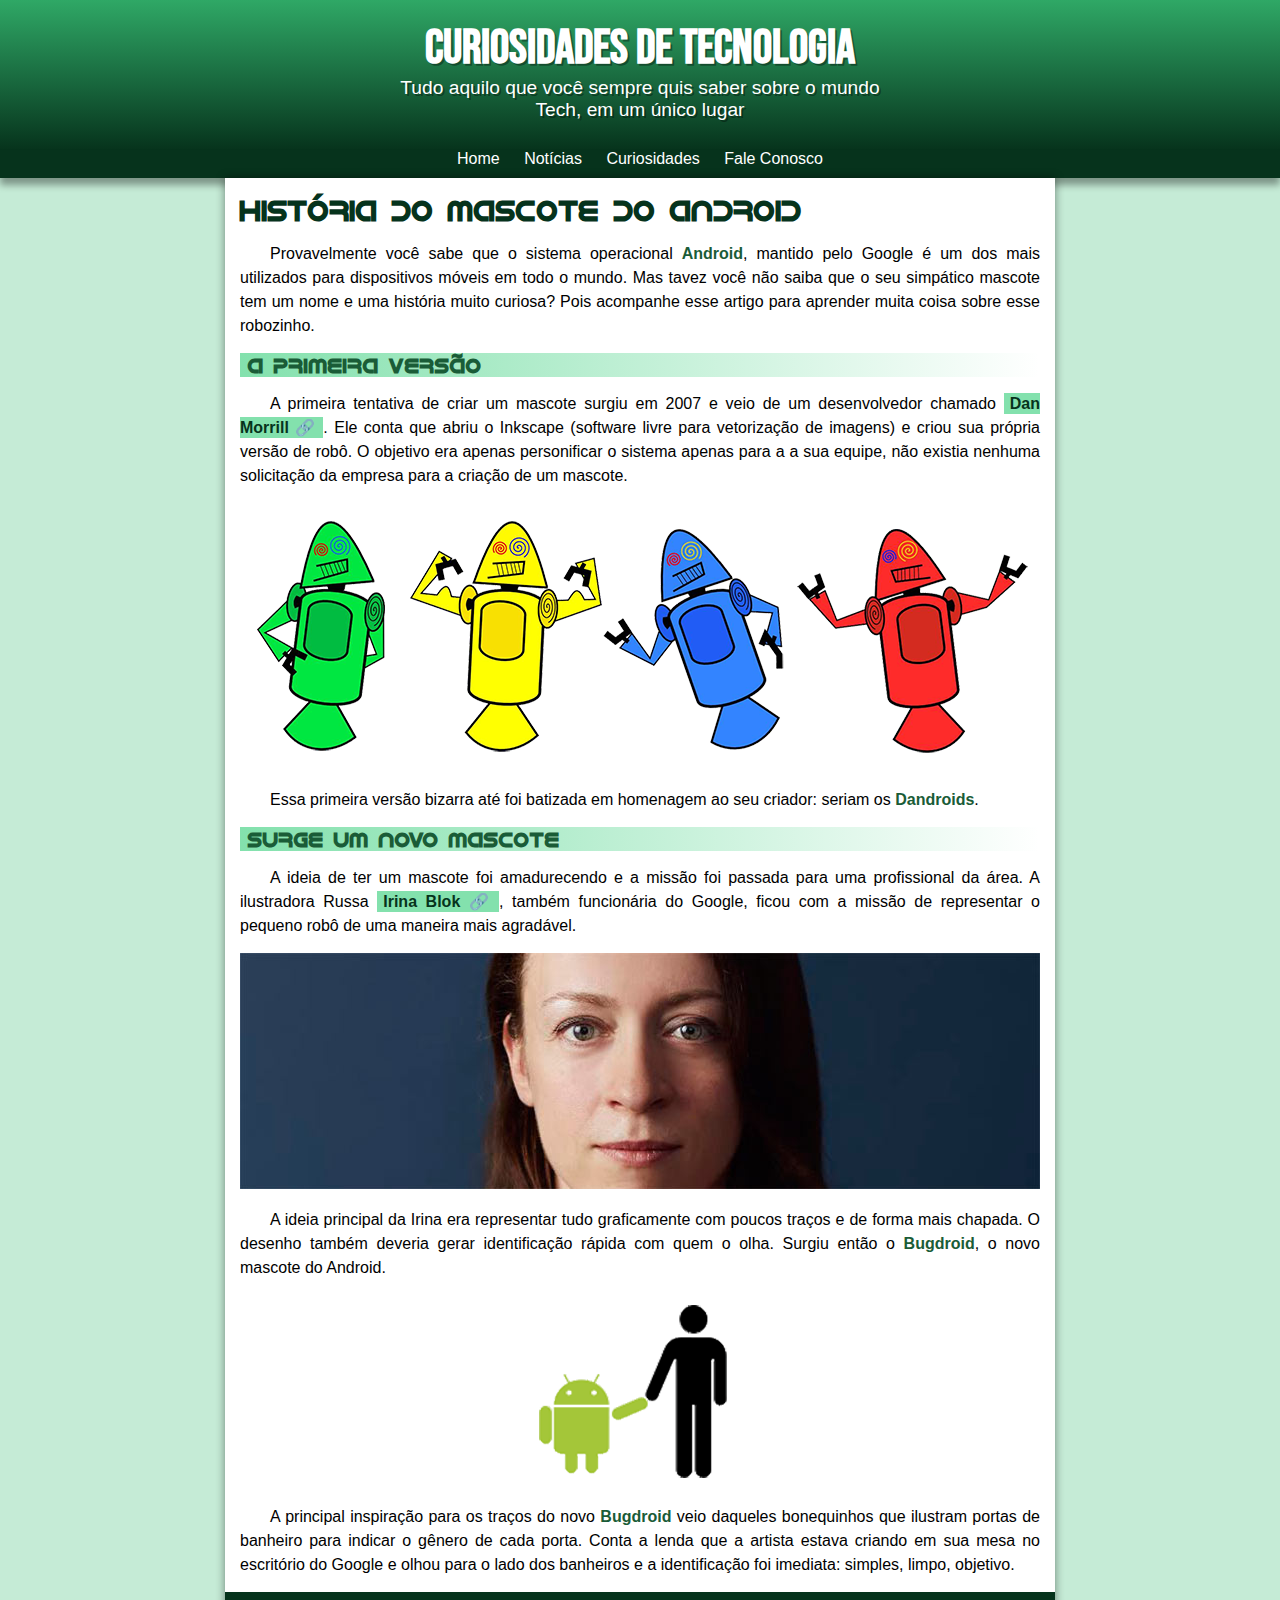
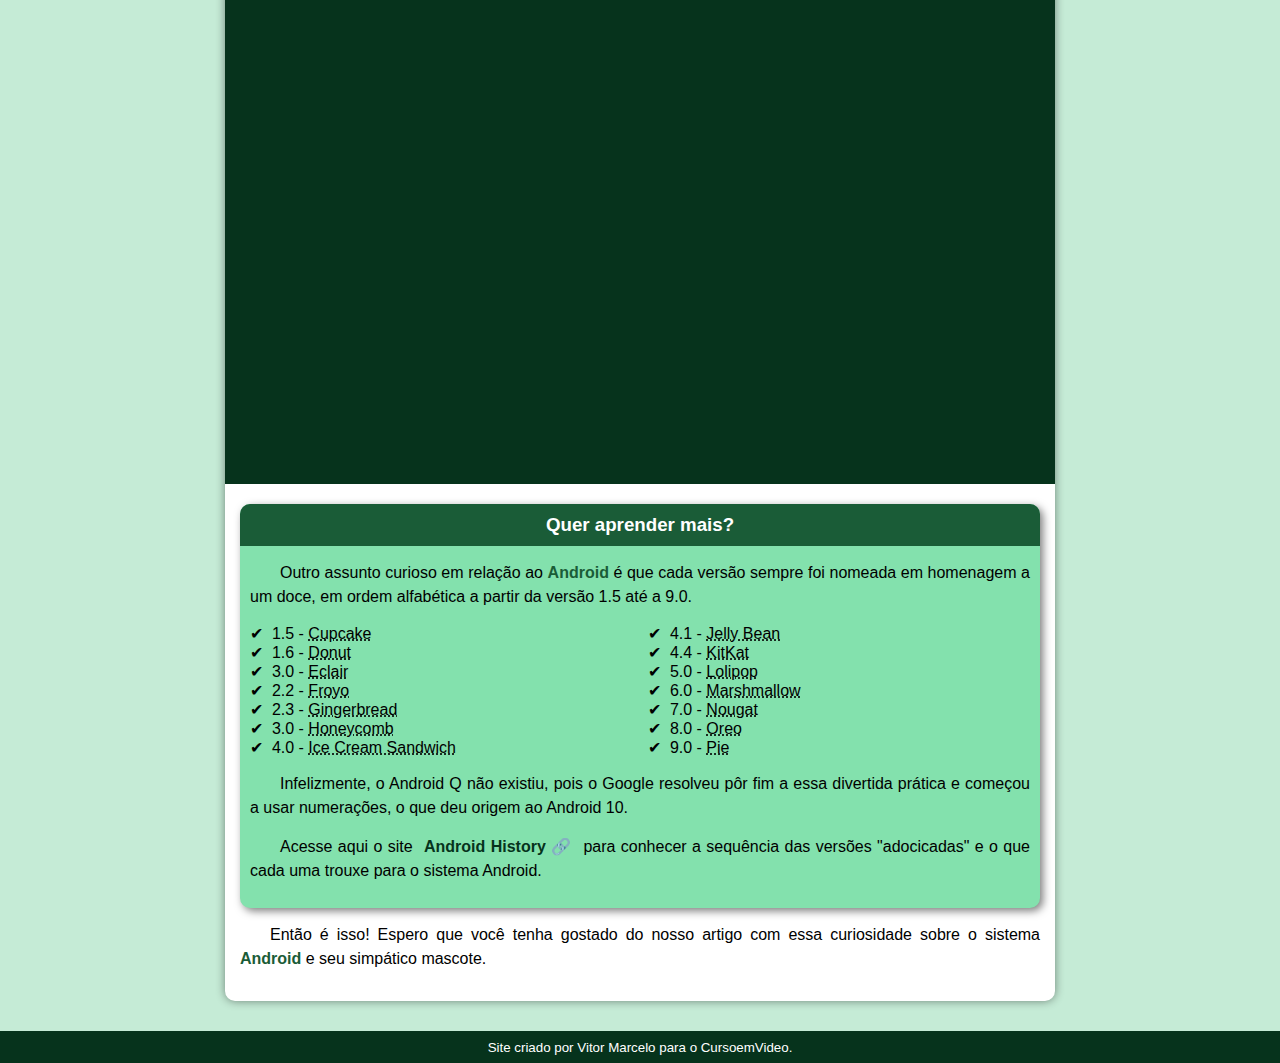
<file: Desafios/Desafio 10/index.html>
<!DOCTYPE html>
<html lang="pt-br">
<head>
    <meta charset="UTF-8">
    <meta http-equiv="X-UA-Compatible" content="IE=edge">
    <meta name="viewport" content="width=device-width, initial-scale=1.0">
    <link rel="stylesheet" href="style/style.css">
    <link rel="shortcut icon" href="imagens/favicon.ico" type="image/x-icon">
    <title>Como surgiu o mascote do Android?</title>
</head>
<body>
    <header>
        <h1>Curiosidades de Tecnologia</h1>
        <p>Tudo aquilo que você sempre quis saber sobre o mundo Tech, em um único lugar</p>
    </header>
    <nav>
        <a href="@">Home</a>
        <a href="@">Notícias</a>
        <a href="@">Curiosidades</a>
        <a href="@">Fale Conosco</a>
    </nav>
    <main>
        <h1>História do Mascote do Android</h1>
        <p>Provavelmente você sabe que o sistema operacional <strong>Android</strong>, mantido pelo Google é um dos mais utilizados para dispositivos móveis em todo o mundo. Mas tavez você não saiba que o seu simpático mascote tem um nome e uma história muito curiosa? Pois acompanhe esse artigo para aprender muita coisa sobre esse robozinho.</p>
        <h2 class="subtitulo">A primeira versão</h2>
        <p>A primeira tentativa de criar um mascote surgiu em 2007 e veio de um desenvolvedor chamado <a href="https://androidcommunity.com/dan-morrill-shows-us-the-android-mascot-that-almost-was-20130103/" target="_blank" rel="external" class="externo">Dan Morrill</a>. Ele conta que abriu o Inkscape (software livre para vetorização de imagens) e criou sua própria versão de robô. O objetivo era apenas personificar o sistema apenas para a a sua equipe, não existia nenhuma solicitação da empresa para a criação de um mascote.</p>
        <picture>
            <source media="(max-width: 650px)" srcset="imagens/dan-droids-pq.png" type="image/png">
            <img src="imagens/dan-droids.png" alt="Mascote do Android">
        </picture>
        <p>Essa primeira versão bizarra até foi batizada em homenagem ao seu criador: seriam os <strong>Dandroids</strong>.</p>
        <h2 class="subtitulo">Surge um novo mascote</h2>
        <p>A ideia de ter um mascote foi amadurecendo e a missão foi passada para uma profissional da área. A ilustradora Russa <a href="https://www.irinablok.com/" target="_blank" rel="external" class="externo">Irina Blok</a>, também funcionária do Google, ficou com a missão de representar o pequeno robô de uma maneira mais agradável.</p>
        <picture>
            <source media="(max-width: 650px)" srcset="imagens/irina-blok-pq.jpg" type="image/jpg">
            <img src="imagens/irina-blok.jpg" alt="Criadora do Android">
        </picture>
        <p>A ideia principal da Irina era representar tudo graficamente com poucos traços e de forma mais chapada. O desenho também deveria gerar identificação rápida com quem o olha. Surgiu então o <strong>Bugdroid</strong>, o novo mascote do Android.</p>
        <img src="imagens/bugdroid.png" alt="BugDroid" class="imagem-pequena">
        <p>A principal inspiração para os traços do novo <strong>Bugdroid</strong> veio daqueles bonequinhos que ilustram portas de banheiro para indicar o gênero de cada porta. Conta a lenda que a artista estava criando em sua mesa no escritório do Google e olhou para o lado dos banheiros e a identificação foi imediata: simples, limpo, objetivo.</p>
        <div class="video">
            <iframe width="560" height="315" src="https://www.youtube.com/embed/leCGI9flgbE" title="YouTube video player" frameborder="0" allow="accelerometer; autoplay; clipboard-write; encrypted-media; gyroscope; picture-in-picture" allowfullscreen></iframe>
            
        </div>
        <aside>
            <h3>Quer aprender mais?</h3>
            <p>Outro assunto curioso em relação ao <strong>Android</strong> é que cada versão sempre foi nomeada em homenagem a um doce, em ordem alfabética a partir da versão 1.5 até a 9.0.</p>
            <ul>
                <li>1.5 - <abbr title="Bolo de Copo">Cupcake</abbr></li>
                <li>1.6 - <abbr title="Rosquinha">Donut</abbr></li>
                <li>3.0 - <abbr title="Bomba">Eclair</abbr></li>
                <li>2.2 - <abbr title="Iogurte Congelado">Froyo</abbr></li>
                <li>2.3 - <abbr title="Biscoito de Gengibre">Gingerbread</abbr></li>
                <li>3.0 - <abbr title="Favo de Mel">Honeycomb</abbr></li>
                <li>4.0 - <abbr title="Sanduiche de Sorvete">Ice Cream Sandwich<abbr></li>
                <li>4.1 - <abbr title="Jujuba">Jelly Bean</abbr></li>
                <li>4.4 - <abbr title="KitKat">KitKat</abbr></li>
                <li>5.0 - <abbr title="Pirulito">Lolipop</abbr></li>
                <li>6.0 - <abbr title="Marshmallow">Marshmallow</abbr></li>
                <li>7.0 - <abbr title="Torrone">Nougat</abbr></li>
                <li>8.0 - <abbr title="Oreo">Oreo</abbr></li>
                <li>9.0 - <abbr title="Torta">Pie</abbr></li>
            </ul>
            <p>Infelizmente, o Android Q não existiu, pois o Google resolveu pôr fim a essa divertida prática e começou a usar numerações, o que deu origem ao Android 10.</p>
            <p>
                Acesse aqui o site <a href="https://www.android.com/intl/pt-BR_br/history/" target="_blank" rel="external" class="externo">Android History</a> para conhecer a sequência das versões "adocicadas" e o que cada uma trouxe para o sistema Android.
            </p>
        </aside>
        <p>Então é isso! Espero que você tenha gostado do nosso artigo com essa curiosidade sobre o sistema <strong>Android</strong> e seu simpático mascote.</p>
    </main>      
    <footer>
        <small>Site criado por <a href="@" target="_blank" rel="external">Vitor Marcelo</a> para o CursoemVideo.</small>
    </footer>
</body>
</html>
</file>
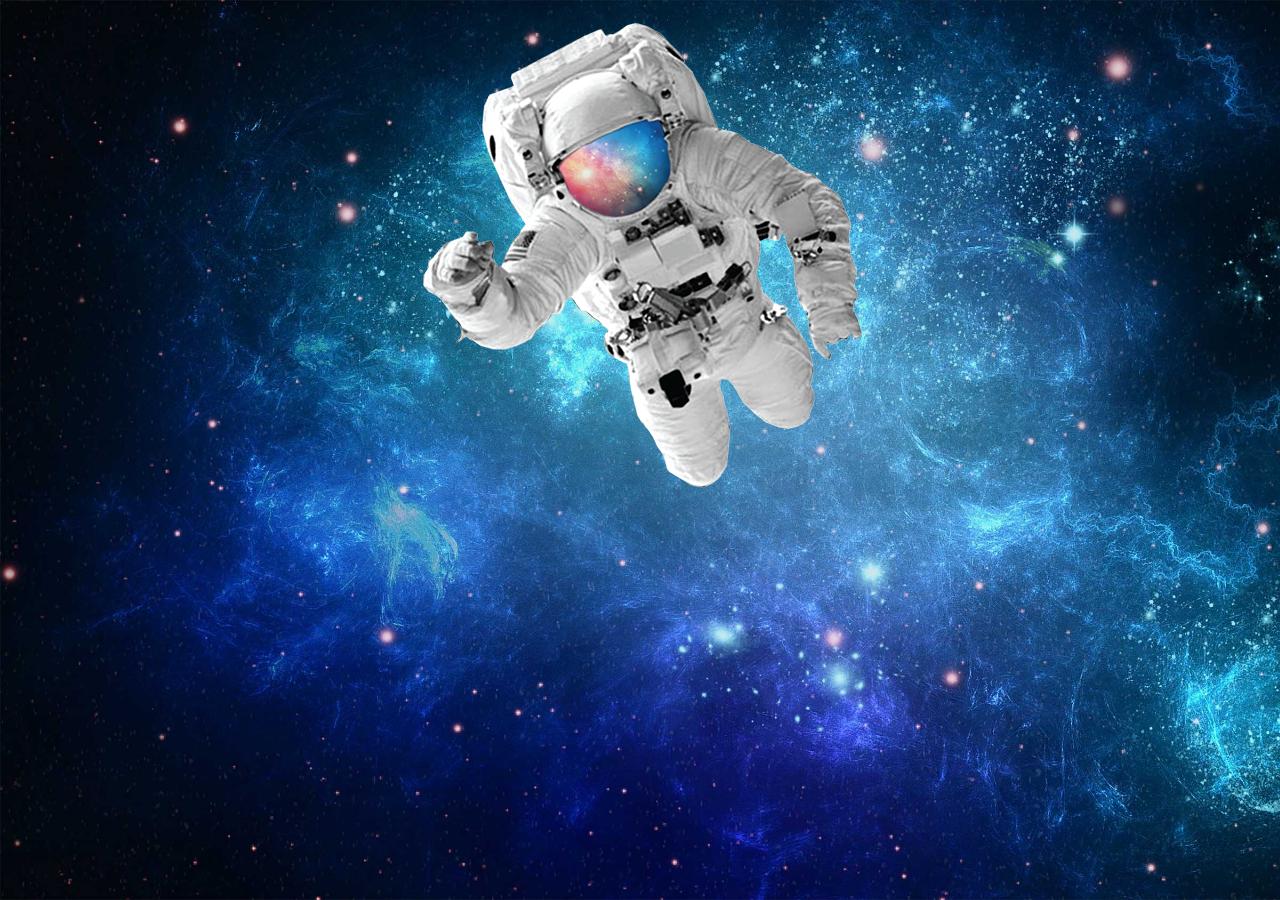
<file: Desafios/Desafio 11/index.html>
<!DOCTYPE html>
<html lang="pt-BR">
<head>
    <meta charset="UTF-8">
    <meta http-equiv="X-UA-Compatible" content="IE=edge">
    <meta name="viewport" content="width=device-width, initial-scale=1.0">
    <link rel="stylesheet" href="style.css">
    <title>Desafio 11</title>
</head>
<body>
    <div class="preencher">
        <div>
            <img src="astronauta.png" alt="Astronauta" class="astronauta">
        </div>
    </div>
    
</body>
</html>
</file>
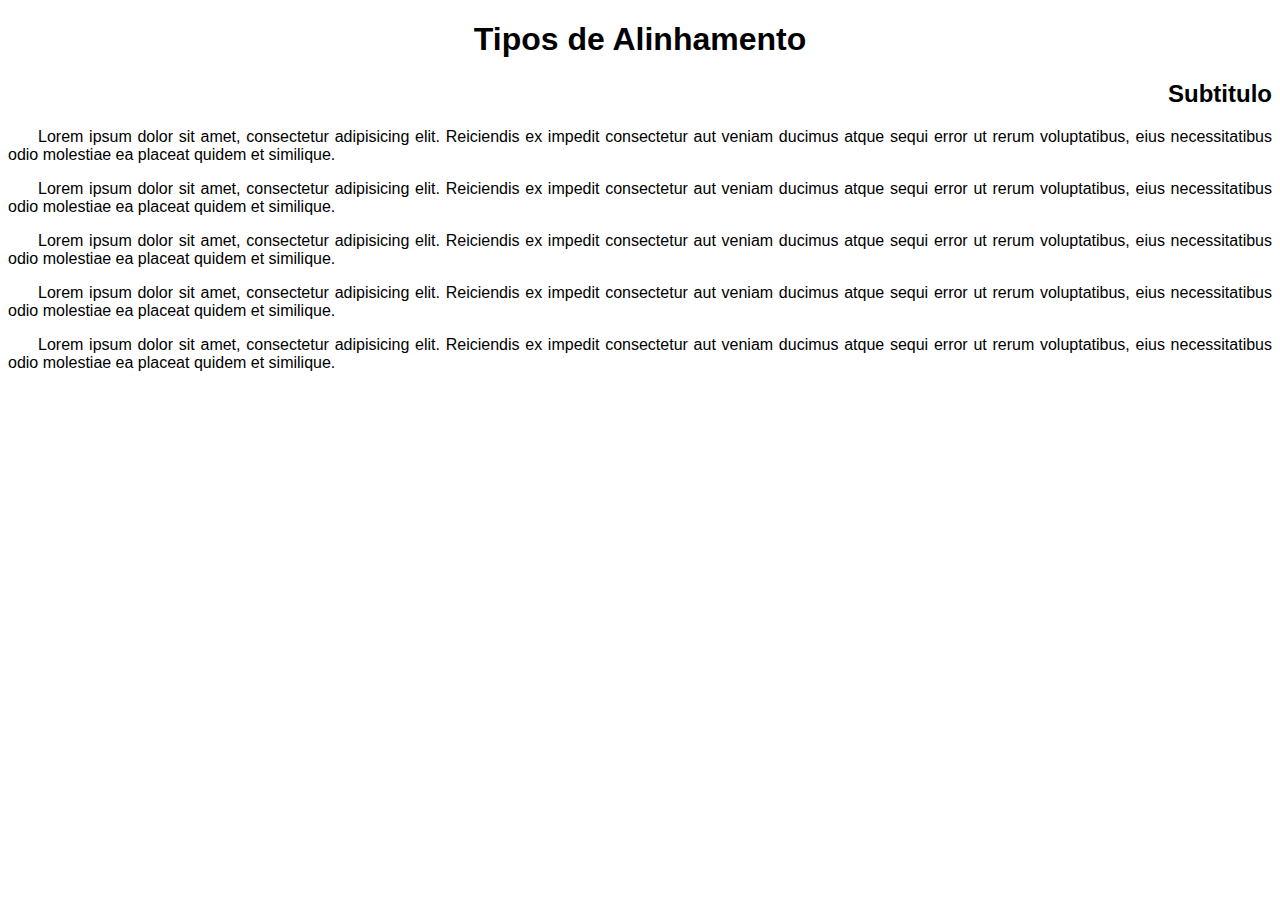
<file: Exercicios/alinhamentos.html>
<!DOCTYPE html>
<html lang="pt-BR">
<head>
    <meta charset="UTF-8">
    <meta http-equiv="X-UA-Compatible" content="IE=edge">
    <meta name="viewport" content="width=device-width, initial-scale=1.0">
    <title>Tipos de alinhamento</title>
    <style>
        body{
            font: normal 16px Arial, Verdana, serif;
            text-align: left;
        }
        h1{
            text-align: center;
        }
        h2{
            text-align: right;
        }
        p{
            text-align: justify; /*alinhado a esquerda e a direita*/
            text-indent: 30px; /*identação no inicio do parágrafo*/
        }
    </style>
</head>
<body>
    <h1>Tipos de Alinhamento</h1>
    <h2>Subtitulo</h2>
    <p>Lorem ipsum dolor sit amet, consectetur adipisicing elit. Reiciendis ex impedit consectetur aut veniam ducimus atque sequi error ut rerum voluptatibus, eius necessitatibus odio molestiae ea placeat quidem et similique.</p>
    <p>Lorem ipsum dolor sit amet, consectetur adipisicing elit. Reiciendis ex impedit consectetur aut veniam ducimus atque sequi error ut rerum voluptatibus, eius necessitatibus odio molestiae ea placeat quidem et similique.</p><p>Lorem ipsum dolor sit amet, consectetur adipisicing elit. Reiciendis ex impedit consectetur aut veniam ducimus atque sequi error ut rerum voluptatibus, eius necessitatibus odio molestiae ea placeat quidem et similique.</p>
    <p>Lorem ipsum dolor sit amet, consectetur adipisicing elit. Reiciendis ex impedit consectetur aut veniam ducimus atque sequi error ut rerum voluptatibus, eius necessitatibus odio molestiae ea placeat quidem et similique.</p>
    <p>Lorem ipsum dolor sit amet, consectetur adipisicing elit. Reiciendis ex impedit consectetur aut veniam ducimus atque sequi error ut rerum voluptatibus, eius necessitatibus odio molestiae ea placeat quidem et similique.</p>
</body>
</html>
</file>
<file: Desafios/Desafio 10/style/style.css>
@charset "UTF-8";
@font-face {
    font-family:'Android';
    src: url("../fontes/idroid.otf") format('opentype');
}
@font-face {
    font-family:"Bebas";
    src: url("../fontes/BebasNeue-Regular.ttf") format('truetype');
    font-weight: normal;
}
*{
    margin: 0px;
    padding: 0px;
}

:root{ /*root - raiz do CSS, Criando Variáveis em CSS*/
    --cor0: #c5ebd6;
    --cor1: #83e1ad;
    --cor2: #3ddc84;
    --cor3: #2fa866;
    --cor4: #1a5c37;
    --cor5: #06331c;

    --fonte-padrao: Arial, Verdana, Helvetica, sans-serif;
    --fonte-destaque: "Bebas";
    --fonte-android: "Android";

}
body{
    background-color: var(--cor0);
    font-family: var(--fonte-padrao);
}
main p{
    text-indent: 30px;
    margin: 15px 0px;
    text-align: justify;
    line-height: 1.5em; /*Espaçamento entre as linhas*/
    font-size: 1.em;
}
main strong{
    color: var(--cor4);
    font-weight: bold;

}
main a{
    text-decoration: none;
    font-weight: bold;
    color: var(--cor5);
    background-color: var(--cor1);
    padding: 2px 6px;
}  
main a:hover{
    text-decoration: underline;
    color: var(--cor3);
} 
a.externo::after{
    content: "\00A0\1F517"; /*Coloca um desenho de link(corrente)*/
}
header{
    height: 150px;
    text-align: center;
    background-image: linear-gradient(to bottom, var(--cor3), var(--cor5)  );
}
header > h1{
    margin: 0px;
    font-family: var(--fonte-destaque);
    color: white;
    padding-top: 20px;
    text-shadow: 2px 2px 0px rgba(0, 0, 0, 0.356);
    font-size: 3em;
}
header > p{
    color: white;
    font-family: var(--fonte-padrao);
    font-size: 1.2em;
    max-width: 500px ;
    margin: auto;
    padding-left: 10px;
    padding-right: 10px;
    text-shadow: 2px 2px 0px rgba(0, 0, 0, 0.356);
}
nav{
    background-color: var(--cor5);
    text-align: center;
    padding-bottom: 10px;
    box-shadow: 0px 7px 7px rgba(0, 0, 0, 0.363);
}
nav > a{
    color: white;
    text-decoration: none;
    padding: 10px;
    transition-duration: 0.2s; /*Duração da Transinção no menu*/
}
nav > a:hover{
    background-color: var(--cor3);
    color: var(--cor5);
    border-radius: 3px;
}
main{
    background-color: white;
    max-width: 800px;
    min-width: 300px;
    margin: auto;
    padding: 15px;
    box-shadow: 0px 0px 10px rgba(0, 0, 0, 0.445) ;
    margin-bottom: 30px;
    border-radius: 0px 0px 10px 10px;
}
main  img{
    width: 100%; /*Imagem ocupar 100% do main*/
}
main  img.imagem-pequena{
    max-width: 300px; 
    display: block; /*Centralizar a imagem*/
    margin: auto; /*Centralizar a imagem*/
}
main h1{
    color: var(--cor5);
    font-family: var(--fonte-android);
    font-size: 1.8em;
}
main h2{
    font-family: var(--fonte-android);
    color: var(--cor4);
    font-size: 1.3em;
    background-image: linear-gradient(to right, var(--cor1), transparent);
    padding-left: 8px;
}
div.video{
    background-color: var(--cor5);
    margin: 0px -15px 20px -15px;
    position: relative;
    padding-bottom: 61.5%;/*Barras pretas dentro do video - reprodução*/
}
div.video > iframe{ /*Configuração do Video*/
    position: absolute;
    top: 5%;
    left: 2.5%;
    width: 95%;
    height: 90%;
}
aside{
    background-color: var(--cor1);
    padding: 10px;
    border-radius: 10px;
    box-shadow: 3px 3px 8px rgba(0, 0, 0, 0.514);
}
aside > ul{
    list-style-type:"\2714\00A0\00A0"; /*\2714 sinal de Check, \00A0 espaço   NÃO É COMPATÍVEL COM TODOS OS NAVEGADORES*/
    list-style-position: inside; /*O marcador do UL fica para dentro do aside*/
    columns: 2;/*Dividir a lista em colunas*/
}
aside > h3{
    background-color: var(--cor4);
    color: white;
    padding: 10px;
    margin: -10px -10px 0px -10px; /*Magem negativa -  a margem vai para fora e não para dentro*/
    border-radius: 10px 10px 0px 0px;
    text-align: center;
}
footer{
    background-color: var(--cor5);
    color: white;
    height: 25px;
    text-align: center;
    padding-top: 7px;
}
footer a{
    color: white;
    text-decoration: none;
}
footer a:hover{
    text-decoration: underline;
    color: var(--cor1);
}
</file>
<file: Desafios/Desafio 11/style.css>
*{
    margin: 0px;
    padding: 0px;
}

div.preencher{
    width: 100vw;
    height: 100vh;
    background: url(espaco.jpg);
    background-size: cover;
}
.astronauta{
    display: block;
    margin: auto;
    position: relative;
}
</file>
